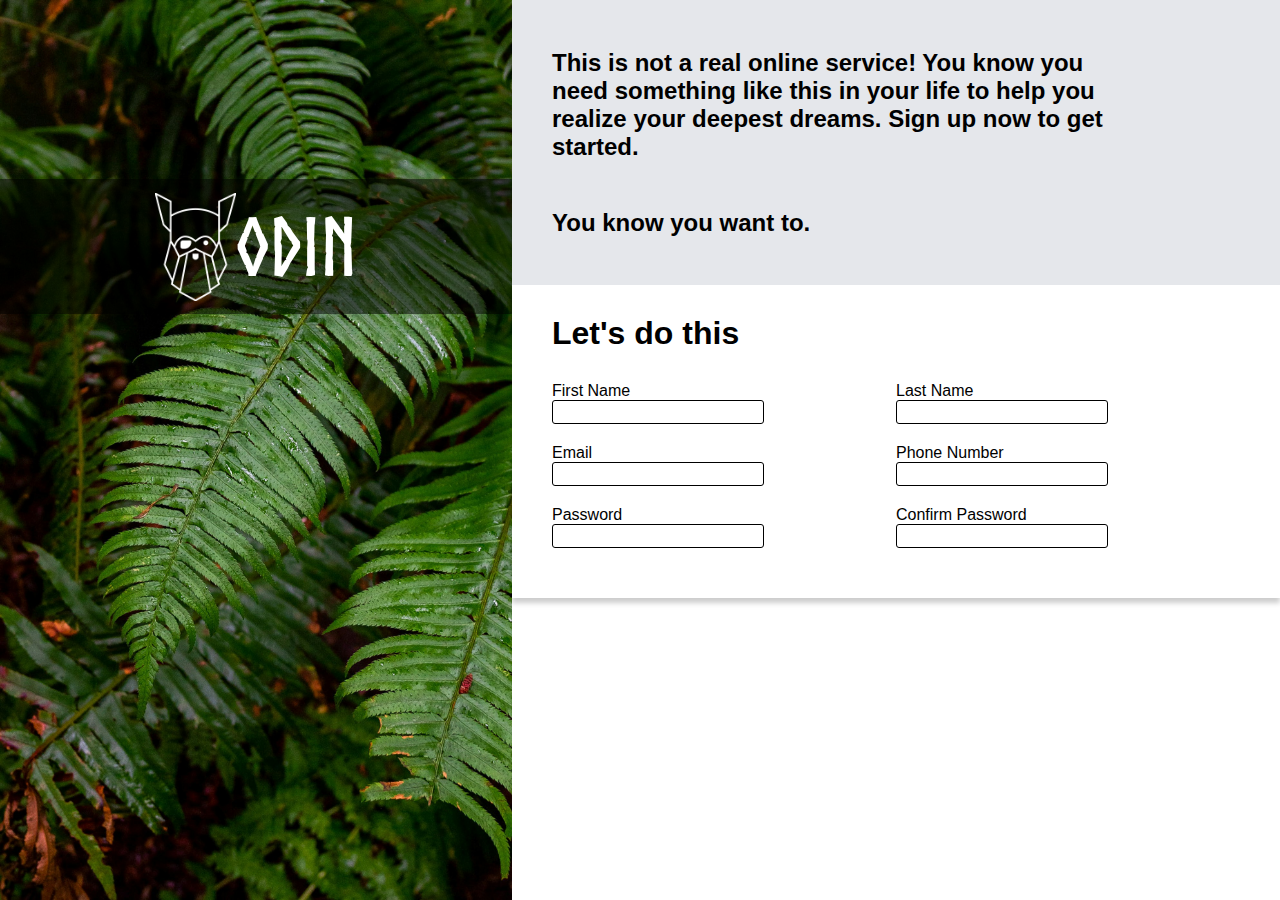
<file: Html + Css/Project 1 - Sign-up Form/index.html>
<!DOCTYPE html>
<html lang="en">

<head>
    <meta charset="UTF-8">
    <meta name="viewport" content="width=device-width, initial-scale=1.0">
    <link rel="stylesheet" href="style.css">
    <title>Sign-up Form</title>
</head>

<body>
    <main>
        <div class="main-left">
            <div class="odin-logo">
                <img src="./assets/odin-lined.png" alt="Logo Odin">
                <span>Odin</span>
            </div>
        </div>
        <div class="main-right">
            <div id="box-right-1">
                <p>This is not a real online service! You know you need something like this in your life to help you
                    realize your deepest dreams. Sign up now to get started.</p>
                <p>You know you want to.</p>
            </div>
            <form action="">
                <div id="box-right-2">
                    <h1>Let's do this</h1>
                    <div>
                        <label for="name">First Name</label>
                        <input type="text" name="name" id="name">
                        <label for="email">Email</label>
                        <input type="email" name="email" id="email">
                        <label for="password">Password</label>
                        <input type="password" name="password" id="password">
                    </div>
                    <div>
                        <label for="lastname">Last Name</label>
                        <input type="text" name="lastname" id="lastname">
                        <label for="phone">Phone Number</label>
                        <input type="number" name="phone" id="phone">
                        <label for="confpassword">Confirm Password</label>
                        <input type="password" name="confpassword" id="confpassword">
                    </div>

                </div>

                <div id="box-right-3">

                </div>
            </form>
        </div>
    </main>
</body>

</html>
</file>
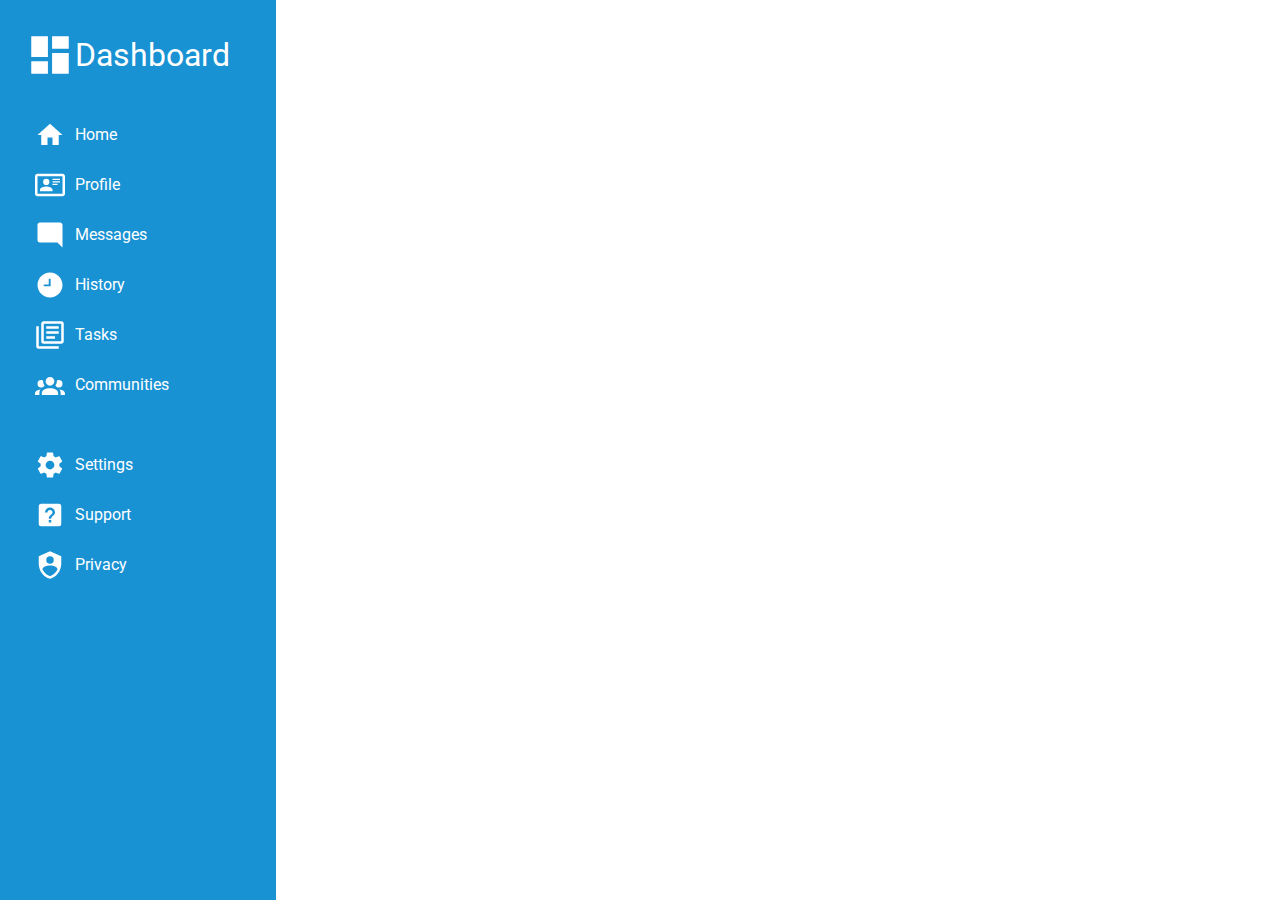
<file: Html + Css/Project 2 - Dashboard/index.html>
<!DOCTYPE html>
<html lang="en">

<head>
    <meta charset="UTF-8">
    <meta name="viewport" content="width=device-width, initial-scale=1.0">
    <title>Dashboard</title>
    <link rel="stylesheet" href="style.css">
</head>

<body>

    <div class="LateralPanel">
        <div id="titleDashboard">
            <a href="">
                <svg class="DashboardIcon" xmlns="http://www.w3.org/2000/svg" viewBox="0 0 24 24">
                    <title>view-dashboard</title>
                    <path d="M13,3V9H21V3M13,21H21V11H13M3,21H11V15H3M3,13H11V3H3V13Z" />
                </svg>
                Dashboard
            </a>
        </div>
        <div>
            <a href="">
                <svg xmlns="http://www.w3.org/2000/svg" viewBox="0 0 24 24">
                    <title>home</title>
                    <path d="M10,20V14H14V20H19V12H22L12,3L2,12H5V20H10Z" />
                </svg>
                Home
            </a>
        </div>
        <div>
            <a href="">
                <svg xmlns="http://www.w3.org/2000/svg" viewBox="0 0 24 24">
                    <title>card-account-details-outline</title>
                    <path
                        d="M22,3H2C0.91,3.04 0.04,3.91 0,5V19C0.04,20.09 0.91,20.96 2,21H22C23.09,20.96 23.96,20.09 24,19V5C23.96,3.91 23.09,3.04 22,3M22,19H2V5H22V19M14,17V15.75C14,14.09 10.66,13.25 9,13.25C7.34,13.25 4,14.09 4,15.75V17H14M9,7A2.5,2.5 0 0,0 6.5,9.5A2.5,2.5 0 0,0 9,12A2.5,2.5 0 0,0 11.5,9.5A2.5,2.5 0 0,0 9,7M14,7V8H20V7H14M14,9V10H20V9H14M14,11V12H18V11H14" />
                </svg>
                Profile
            </a>
        </div>
        <div>
            <a href="">
                <svg xmlns="http://www.w3.org/2000/svg" viewBox="0 0 24 24">
                    <title>message-reply</title>
                    <path d="M22,4C22,2.89 21.1,2 20,2H4A2,2 0 0,0 2,4V16A2,2 0 0,0 4,18H18L22,22V4Z" />
                </svg>
                Messages
            </a>
        </div>
        <div>
            <a href="">
                <svg xmlns="http://www.w3.org/2000/svg" viewBox="0 0 24 24">
                    <title>clock-time-nine</title>
                    <path
                        d="M12 2C6.5 2 2 6.5 2 12C2 17.5 6.5 22 12 22C17.5 22 22 17.5 22 12S17.5 2 12 2M12.5 13H7V11.5H11V7H12.5V13Z" />
                </svg>
                History
            </a>
        </div>
        <div>
            <a href="">
                <svg xmlns="http://www.w3.org/2000/svg" viewBox="0 0 24 24">
                    <title>text-box-multiple-outline</title>
                    <path
                        d="M16,15H9V13H16V15M19,11H9V9H19V11M19,7H9V5H19V7M3,5V21H19V23H3A2,2 0 0,1 1,21V5H3M21,1A2,2 0 0,1 23,3V17C23,18.11 22.11,19 21,19H7A2,2 0 0,1 5,17V3C5,1.89 5.89,1 7,1H21M7,3V17H21V3H7Z" />
                </svg>
                Tasks
            </a>
        </div>
        <div>
            <a href="">
                <svg xmlns="http://www.w3.org/2000/svg" viewBox="0 0 24 24">
                    <title>account-group</title>
                    <path
                        d="M12,5.5A3.5,3.5 0 0,1 15.5,9A3.5,3.5 0 0,1 12,12.5A3.5,3.5 0 0,1 8.5,9A3.5,3.5 0 0,1 12,5.5M5,8C5.56,8 6.08,8.15 6.53,8.42C6.38,9.85 6.8,11.27 7.66,12.38C7.16,13.34 6.16,14 5,14A3,3 0 0,1 2,11A3,3 0 0,1 5,8M19,8A3,3 0 0,1 22,11A3,3 0 0,1 19,14C17.84,14 16.84,13.34 16.34,12.38C17.2,11.27 17.62,9.85 17.47,8.42C17.92,8.15 18.44,8 19,8M5.5,18.25C5.5,16.18 8.41,14.5 12,14.5C15.59,14.5 18.5,16.18 18.5,18.25V20H5.5V18.25M0,20V18.5C0,17.11 1.89,15.94 4.45,15.6C3.86,16.28 3.5,17.22 3.5,18.25V20H0M24,20H20.5V18.25C20.5,17.22 20.14,16.28 19.55,15.6C22.11,15.94 24,17.11 24,18.5V20Z" />
                </svg>
                Communities
            </a>
        </div>
        <hr>
        <div>
            <a href="">
                <svg xmlns="http://www.w3.org/2000/svg" viewBox="0 0 24 24">
                    <title>cog</title>
                    <path
                        d="M12,15.5A3.5,3.5 0 0,1 8.5,12A3.5,3.5 0 0,1 12,8.5A3.5,3.5 0 0,1 15.5,12A3.5,3.5 0 0,1 12,15.5M19.43,12.97C19.47,12.65 19.5,12.33 19.5,12C19.5,11.67 19.47,11.34 19.43,11L21.54,9.37C21.73,9.22 21.78,8.95 21.66,8.73L19.66,5.27C19.54,5.05 19.27,4.96 19.05,5.05L16.56,6.05C16.04,5.66 15.5,5.32 14.87,5.07L14.5,2.42C14.46,2.18 14.25,2 14,2H10C9.75,2 9.54,2.18 9.5,2.42L9.13,5.07C8.5,5.32 7.96,5.66 7.44,6.05L4.95,5.05C4.73,4.96 4.46,5.05 4.34,5.27L2.34,8.73C2.21,8.95 2.27,9.22 2.46,9.37L4.57,11C4.53,11.34 4.5,11.67 4.5,12C4.5,12.33 4.53,12.65 4.57,12.97L2.46,14.63C2.27,14.78 2.21,15.05 2.34,15.27L4.34,18.73C4.46,18.95 4.73,19.03 4.95,18.95L7.44,17.94C7.96,18.34 8.5,18.68 9.13,18.93L9.5,21.58C9.54,21.82 9.75,22 10,22H14C14.25,22 14.46,21.82 14.5,21.58L14.87,18.93C15.5,18.67 16.04,18.34 16.56,17.94L19.05,18.95C19.27,19.03 19.54,18.95 19.66,18.73L21.66,15.27C21.78,15.05 21.73,14.78 21.54,14.63L19.43,12.97Z" />
                </svg>
                Settings
            </a>
        </div>
        <div>
            <a href="">
                <svg xmlns="http://www.w3.org/2000/svg" viewBox="0 0 24 24">
                    <title>help-box</title>
                    <path
                        d="M11,18H13V16H11V18M12,6A4,4 0 0,0 8,10H10A2,2 0 0,1 12,8A2,2 0 0,1 14,10C14,12 11,11.75 11,15H13C13,12.75 16,12.5 16,10A4,4 0 0,0 12,6M5,3H19A2,2 0 0,1 21,5V19A2,2 0 0,1 19,21H5A2,2 0 0,1 3,19V5A2,2 0 0,1 5,3Z" />
                </svg>
                Support
            </a>
        </div>
        <div>
            <a href="">
                <svg xmlns="http://www.w3.org/2000/svg" viewBox="0 0 24 24">
                    <title>shield-account</title>
                    <path
                        d="M12,1L3,5V11C3,16.55 6.84,21.74 12,23C17.16,21.74 21,16.55 21,11V5L12,1M12,5A3,3 0 0,1 15,8A3,3 0 0,1 12,11A3,3 0 0,1 9,8A3,3 0 0,1 12,5M17.13,17C15.92,18.85 14.11,20.24 12,20.92C9.89,20.24 8.08,18.85 6.87,17C6.53,16.5 6.24,16 6,15.47C6,13.82 8.71,12.47 12,12.47C15.29,12.47 18,13.79 18,15.47C17.76,16 17.47,16.5 17.13,17Z" />
                </svg>
                Privacy
            </a>
        </div>
    </div>
    <main>

    </main>

</body>

</html>
</file>
<file: Html + Css/Project 1 - Sign-up Form/style.css>
@font-face {
    font-family: Norse-Bold;
    src: url('assets/Norse-Bold.otf') format('opentype');
}

body {
    margin: 0;
    display: flex;
    justify-content: center;
}

main {
    width: 100vw;
    height: 100vh;
    display: flex;
    justify-content: center;
    font-family: Arial, Helvetica, sans-serif;
}

.main-left {
    width: 40%;
    height: 100vh;
    background-image: url(./assets/background.jpg);
    background-size: cover;
}

.odin-logo {
    display: flex;
    justify-content: center;
    align-items: center;
    width: 100%;
    height: 15%;
    background-color: rgba(0, 0, 0, 0.5);
    margin-top: 35%;
}

.odin-logo img {
    height: 80%;
}

.odin-logo span {
    font-family: 'Norse-Bold';
    color: white;
    font-size: 5em;
}

.main-right {
    width: 60%;
    height: 100vh;
    
}

#box-right-1 {
    display: flex;
    flex-direction: column;
    justify-content: center;
    font-weight: bold;
    padding: 30px 40px;
    padding-right: 20%;
    font-size: 1.5em;
    width: auto;
    height: 25%;
    background-color: #E5E7EB;
}

#box-right-2 {
    display: grid;
    grid-template-columns: auto auto;
    padding: 30px 40px;
    height: 40%;
    box-shadow: 0px 5px 5px rgba(0, 0, 0, 0.2);
}

#box-right-2 div {
    display: flex;
    flex-direction: column;
}

#box-right-2 h1 {
    margin-top: 0; margin-bottom: 30px;
    grid-column-start: 1;
    grid-column-end: 3;
}

#box-right-2 input{
    width: 60%; height: 20px;
    font-size: medium;
    border: 1px solid black;
    border-radius: 3px;
    margin-bottom: 20px;
}

#box-right-3 {
    width: 100%;
    height: 35%;
    background-color: #E5E7EB;
}
</file>
<file: Html + Css/Project 2 - Dashboard/style.css>
@import url('https://fonts.googleapis.com/css2?family=Roboto:ital,wght@0,100;0,300;0,400;0,500;0,700;0,900;1,100;1,300;1,400;1,500;1,700;1,900&display=swap');
html{
    font-family: "Roboto", sans-serif;;
}
a{
    text-decoration: none;
    color: white;
}
body{
    margin: 0;
}
.LateralPanel{
    width: 20%; height: 100vh;
    display: flex;
    flex-direction: column;
    background-color: #1992D4;
    padding-left: 20px;
}
/*Titulo Dashboard*/
.LateralPanel #titleDashboard a{
    display: flex;
    justify-content: flex-start;
    margin: 20px 0px;
    font-size: 2em;
    line-height: 50px;
    padding: 0;
}
.LateralPanel #titleDashboard a svg{
    width: 50px;
    margin: 0px;
}
/*Funcionalidades Laterais Gerais*/
.LateralPanel a{
    display: flex;
    justify-content: flex-start;
    font-size: 1em;
    line-height: 30px;
    padding: 0;
}
.LateralPanel div a svg{
    display: flex;
    justify-content: center;
    width: 30px;
    fill: white;
    margin: 0px 10px;
}
.LateralPanel div{
    padding: 10px 5px;
}
.LateralPanel hr{
    border: none;
    margin: 15px 0px;
}
</file>
